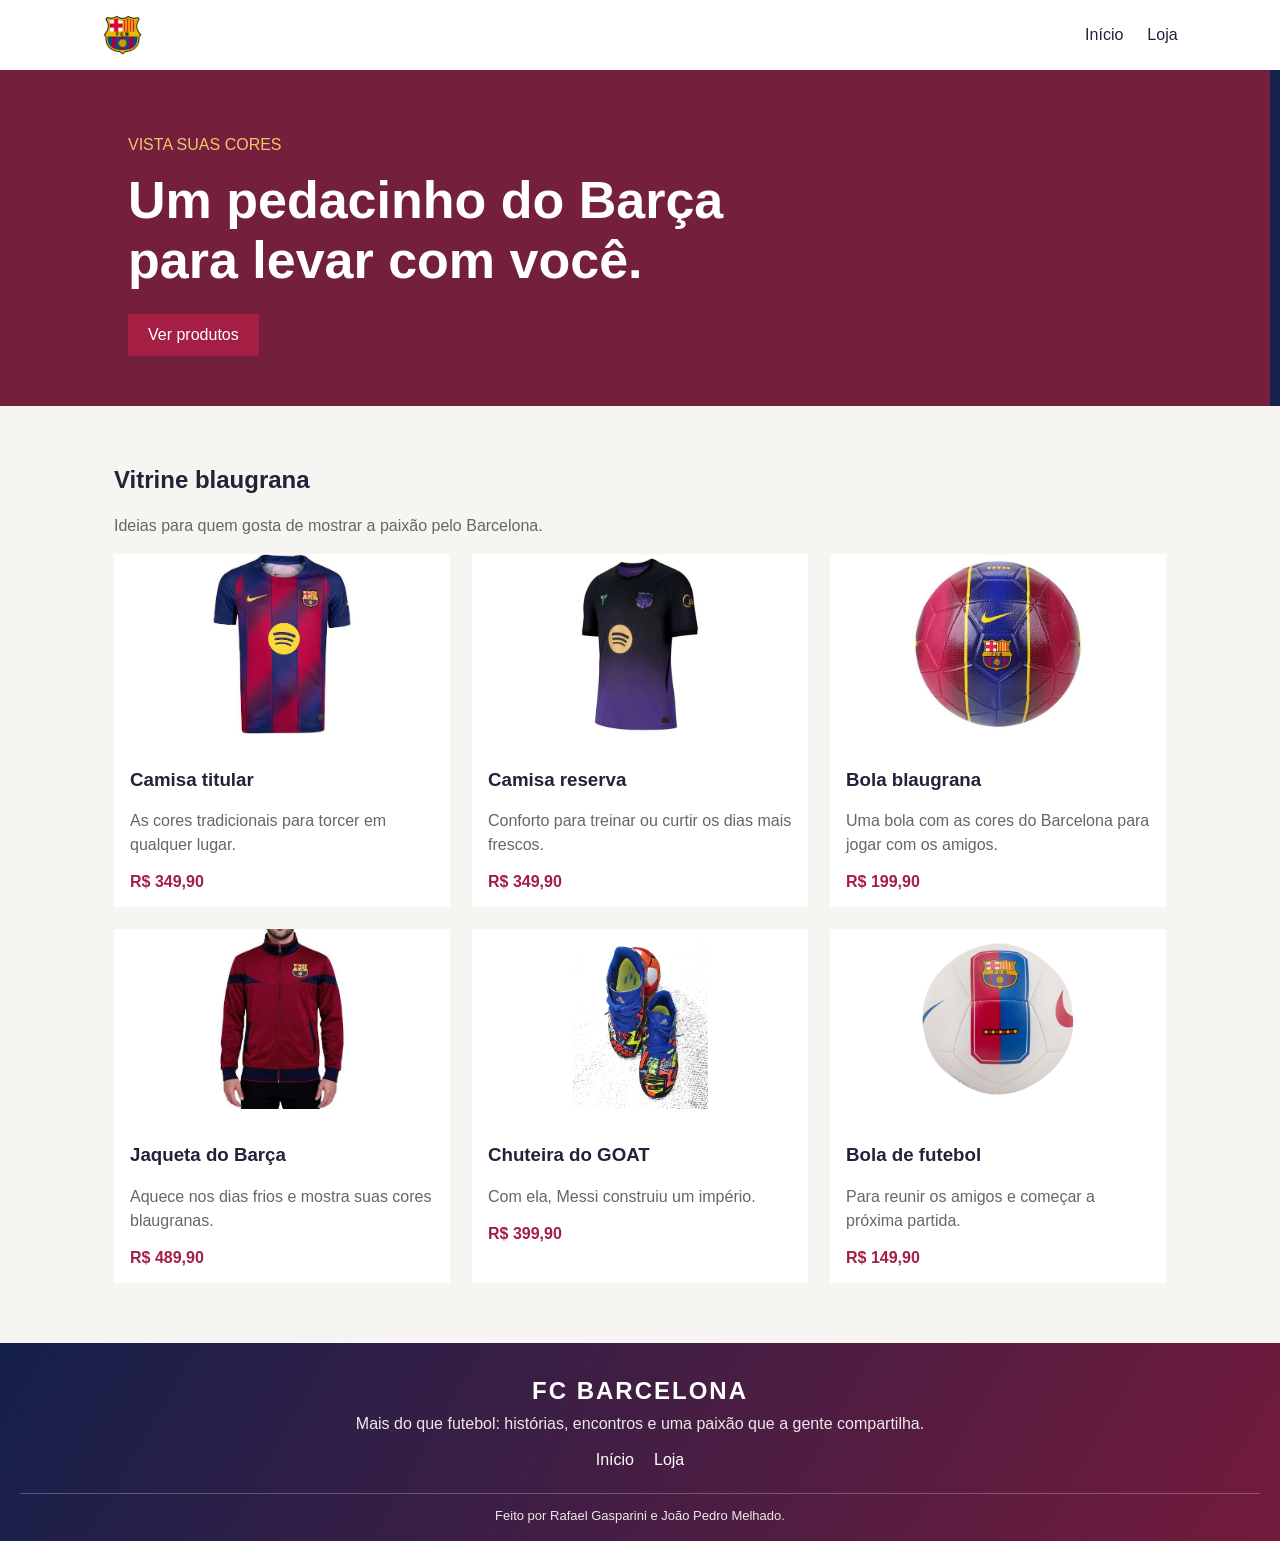
<file: loja.html>
<!DOCTYPE html>
<html lang="pt-BR">
<head>
    <meta charset="UTF-8">
    <meta name="viewport" content="width=device-width, initial-scale=1.0">
    <title>Loja Barça</title>
    <link rel="stylesheet" href="loja.css">
</head>
<body>
    <header class="topo">
        <a class="logo" href="index.html">
            <img src="IMAGENS-SITE/FC_Barcelona_(crest).svg.webp" alt="Escudo do Barcelona">
        </a>
        <nav>
            <a href="index.html">Início</a>
            <a href="loja.html">Loja</a>
        </nav>
    </header>

    <main>
        <section class="banner banner-loja">
            <p>VISTA SUAS CORES</p>
            <h1>Um pedacinho do Barça<br>para levar com você.</h1>
            <a class="botao" href="#produtos">Ver produtos</a>
        </section>

        <section class="conteudo" id="produtos">
            <h2>Vitrine blaugrana</h2>
            <p class="introducao">Ideias para quem gosta de mostrar a paixão pelo Barcelona.</p>
            <div class="grade">
                <article class="card produto">
                    <img src="IMAGENS-SITE/camisa1.jpg" alt="Camiseta esportiva azul e grená">
                    <div class="card-texto"><h3>Camisa titular</h3><p>As cores tradicionais para torcer em qualquer lugar.</p><strong>R$ 349,90</strong></div>
                </article>
                <article class="card produto">
                    <img src="IMAGENS-SITE/camisa2.webp" alt="Camisa alternativa do Barcelona">
                    <div class="card-texto"><h3>Camisa reserva</h3><p>Conforto para treinar ou curtir os dias mais frescos.</p><strong>R$ 349,90</strong></div>
                </article>
                <article class="card produto">
                    <img src="IMAGENS-SITE/bola.jpg" alt="Bola de futebol">
                    <div class="card-texto"><h3>Bola blaugrana</h3><p>Uma bola com as cores do Barcelona para jogar com os amigos.</p><strong>R$ 199,90</strong></div>
                </article>
                <article class="card produto">
                    <img src="IMAGENS-SITE/jaqueta.jpg" alt="Jaqueta esportiva">
                    <div class="card-texto"><h3>Jaqueta do Barça</h3><p>Aquece nos dias frios e mostra suas cores blaugranas.</p><strong>R$ 489,90</strong></div>
                </article>
                <article class="card produto">
                    <img class="chuteira-img" src="IMAGENS-SITE/chuteira.png" alt="Par de chuteiras coloridas do Barcelona">
                    <div class="card-texto"><h3>Chuteira do GOAT</h3><p>Com ela, Messi construiu um império.</p><strong>R$ 399,90</strong></div>
                </article>
                <article class="card produto">
                    <img src="IMAGENS-SITE/branca-removebg-preview.png" alt="Bola de futebol no gramado">
                    <div class="card-texto"><h3>Bola de futebol</h3><p>Para reunir os amigos e começar a próxima partida.</p><strong>R$ 149,90</strong></div>
                </article>
            </div>
        </section>
    </main>

    <footer class="rodape">
        <div class="rodape-conteudo">
            <h2>FC Barcelona</h2>
            <p>Mais do que futebol: histórias, encontros e uma paixão que a gente compartilha.</p>
            <nav class="rodape-links" aria-label="Links do rodapé">
                <a href="index.html">Início</a>
                <a href="loja.html">Loja</a>
            </nav>
        </div>
        <p class="rodape-creditos">Feito por Rafael Gasparini e João Pedro Melhado.</p>
    </footer>
</body>
</html>
</file>
<file: loja.css>
* {
    box-sizing: border-box;
}

body {
    margin: 0;
    background: #f7f5f1;
    color: #20233a;
    font: 16px Arial, sans-serif;
}

a {
    color: inherit;
    text-decoration: none;
}

.topo {
    height: 70px;
    padding: 0 8%;
    display: flex;
    align-items: center;
    justify-content: space-between;
    background: white;
}

.logo {
    display: flex;
    align-items: center;
}

.logo img {
    width: 40px;
    height: 40px;
    object-fit: contain;
}

nav {
    display: flex;
    gap: 24px;
}

nav a:hover {
    color: #a51f45;
}

.banner {
    min-height: 300px;
    padding: 50px 10%;
    display: flex;
    flex-direction: column;
    align-items: flex-start;
    justify-content: center;
    position: relative;
    background: #74203d;
    color: white;
}

.banner::after {
    width: 10px;
    position: absolute;
    inset: 0 0 0 auto;
    background: #17234d;
    content: "";
}

.banner p {
    color: #f0c46d;
}

h1 {
    margin: 0 0 24px;
    font-size: clamp(32px, 5vw, 52px);
    animation: aparecer 1s ease;
    animation-delay: 1s;
    animation-fill-mode: both;
}

.botao {
    padding: 12px 20px;
    background: #a51f45;
    color: white;
}

.botao:hover {
    background: #17234d;
}

.conteudo {
    max-width: 1100px;
    margin: auto;
    padding: 40px 24px 60px;
}

.introducao,
.card-texto p {
    color: #666;
    line-height: 1.5;
}

.grade {
    display: grid;
    grid-template-columns: repeat(3, 1fr);
    gap: 22px;
}

.card {
    overflow: hidden;
    background: white;
    animation: aparecer .5s ease;
    transition: transform .2s;
}

.card:hover {
    transform: translateY(-5px);
}

.card img {
    width: 100%;
    height: 180px;
    display: block;
    object-fit: cover;
}

.card img.chuteira-img {
    object-fit: contain;
    background: transparent;
}

.produto img {
    object-fit: contain;
    background: white;
}

.card-texto {
    padding: 16px;
}

.produto strong {
    color: #a51f45;
}

.rodape {
    padding: 34px 20px 18px;
    background: linear-gradient(120deg, #14204b, #741b3c);
    color: white;
    text-align: center;
}

.rodape-conteudo h2 {
    margin: 0 0 10px;
    font-size: 24px;
    text-transform: uppercase;
    letter-spacing: 2px;
}

.rodape-conteudo p {
    margin: 0 auto 18px;
    color: #eee8eb;
}

.rodape-links {
    display: flex;
    justify-content: center;
    gap: 20px;
}

.rodape-links a:hover {
    color: #f0c46d;
}

.rodape-creditos {
    margin: 24px 0 0;
    padding-top: 14px;
    border-top: 1px solid #ffffff40;
    color: #eee8eb;
    font-size: 13px;
}

@keyframes aparecer {
    from { opacity: 0; }
    to { opacity: 1; }
}

@media (max-width: 750px) {
    .grade { grid-template-columns: repeat(2, 1fr); }
    .topo { padding: 0 5%; }
}

@media (max-width: 480px) {
    .grade { grid-template-columns: 1fr; }
}
</file>
